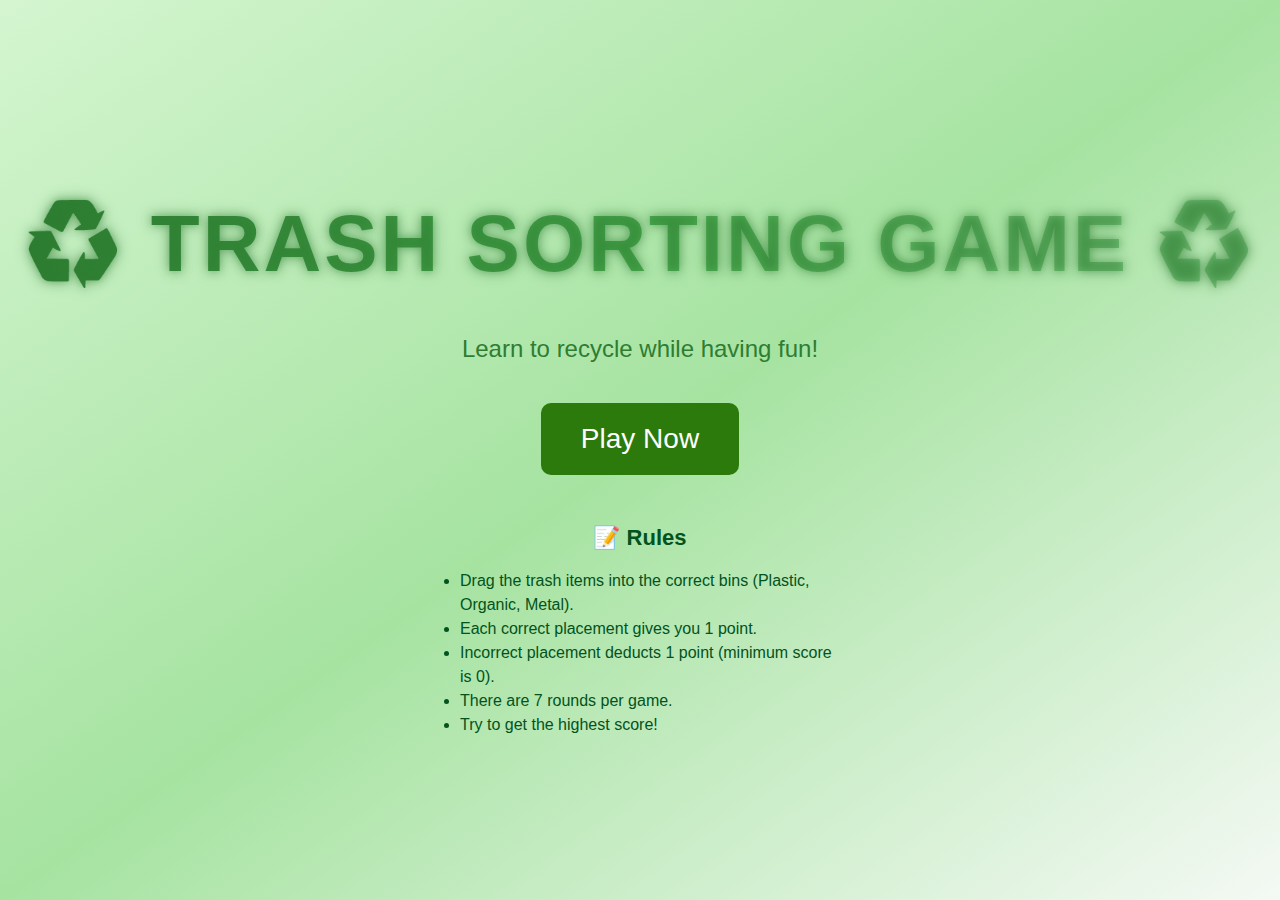
<file: index.html>
<!DOCTYPE html>
<html lang="en">
<head>
  <meta charset="UTF-8">
  <meta name="viewport" content="width=device-width, initial-scale=1.0, maximum-scale=1.0, user-scalable=no">
  <title>Trash Sorting Game</title>
  <link rel="stylesheet" href="style.css">
</head>
<body class="start-page">
  <h1 class="game-title">♻️ Trash Sorting Game ♻️</h1>
  <p class="tagline">Learn to recycle while having fun!</p>

  <div class="start-container">
    <button class="play-btn" onclick="startGame()">Play Now</button>

    <!-- Rules section -->
    <div class="rules">
      <h2>📝 Rules</h2>
      <ul>
        <li>Drag the trash items into the correct bins (Plastic, Organic, Metal).</li>
        <li>Each correct placement gives you 1 point.</li>
        <li>Incorrect placement deducts 1 point (minimum score is 0).</li>
        <li>There are 7 rounds per game.</li>
        <li>Try to get the highest score!</li>
      </ul>
    </div>
  </div>

  <script>
    function startGame() {
      window.location.href = "game.html";
    }
  </script>
</body>
</html>
</file>
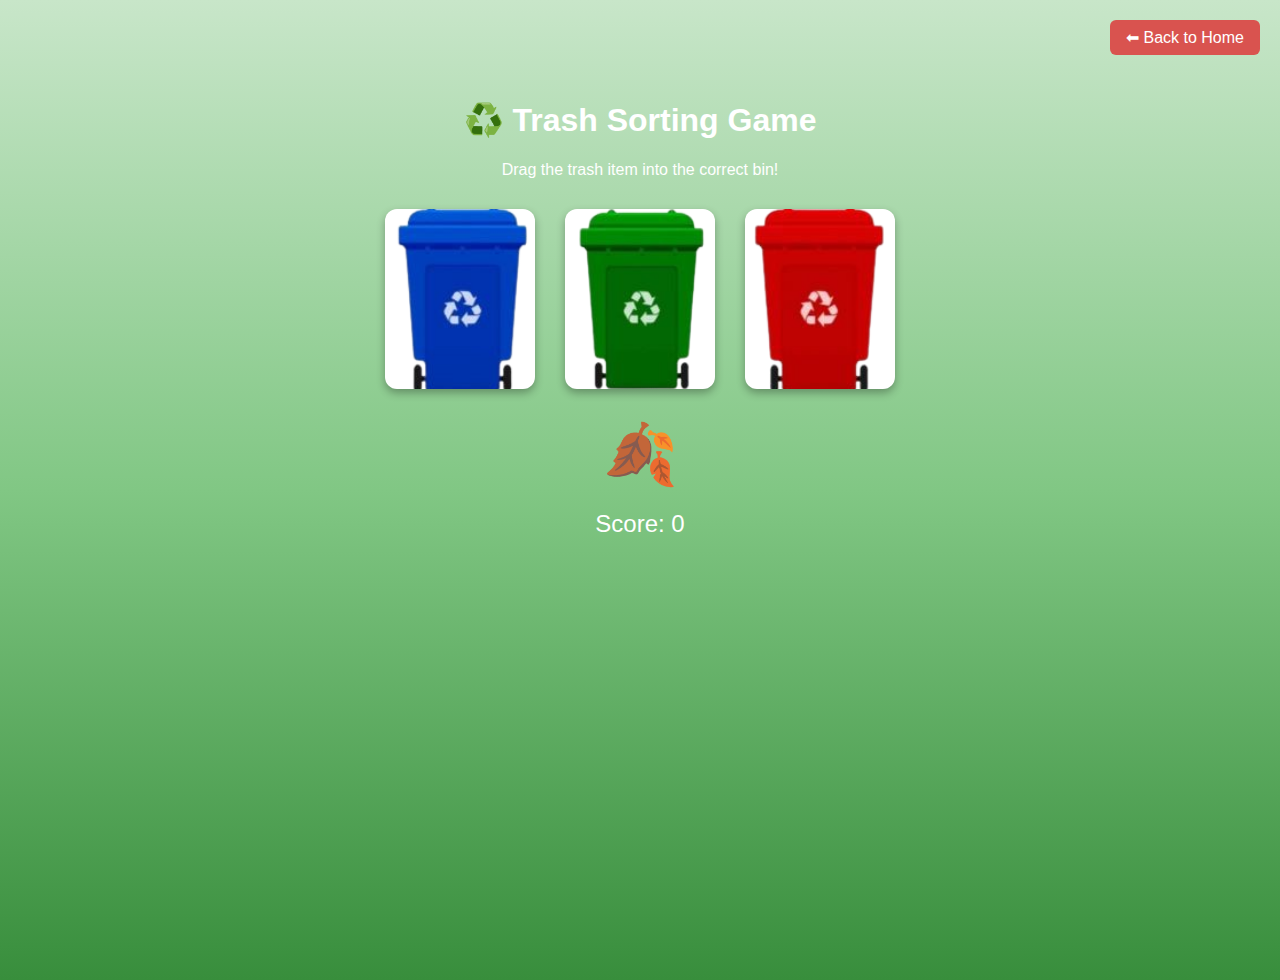
<file: game.html>
<!DOCTYPE html>
<html lang="en">
<head>
  <meta charset="UTF-8">
  <meta name="viewport" content="width=device-width, initial-scale=1.0, maximum-scale=1.0, user-scalable=no">
  <title>Trash Sorting Game - Play</title>
  <link rel="stylesheet" href="style.css">
</head>
<body class="game-page">

  <!-- Back button -->
  <div class="back-container">
    <button class="back-btn" onclick="goHome()">⬅ Back to Home</button>
  </div>

  <h1>♻️ Trash Sorting Game</h1>
  <p>Drag the trash item into the correct bin!</p>

  <div class="game-container">
    <div class="bin" data-type="plastic">
      <img src="plastic-bin.png" alt="Plastic Bin">
    </div>
    <div class="bin" data-type="organic">
      <img src="organic-bin.png" alt="Organic Bin">
    </div>
    <div class="bin" data-type="metal">
      <img src="metal-bin.png" alt="Metal Bin">
    </div>
  </div>

  <div class="items"></div>

  <div id="score">Score: 0</div>

  <!-- Popup box -->
  <div id="popup" class="popup">
  <div class="popup-content">
    <p id="popup-message"></p>
    <div class="popup-buttons"></div>
  </div>
</div>

  <script src="script.js"></script>
  <script>
    function goHome() {
      window.location.href = "index.html";
    }
  </script>
</body>
</html>
</file>
<file: style.css>
/* ==============================
   GENERAL STYLES
============================== */
body {
  margin: 0;
  font-family: Arial, sans-serif;
  text-align: center;
  font-size: 16px;
}

/* ==============================
   START PAGE
============================== */
.start-page {
  display: flex;
  flex-direction: column;
  justify-content: center;
  align-items: center;
  height: 100vh;
  background: linear-gradient(to bottom right, #d4f5d0, #a6e3a1, #f4f9f4);
}

.game-title {
  font-size: clamp(40px, 8vw, 80px);
  font-weight: bold;
  text-align: center;
  text-transform: uppercase;
  letter-spacing: 3px;
  margin-bottom: 20px;
  color: #2e7d32; /* fallback */
  text-shadow: 0 0 8px rgba(46,125,50,.5), 0 0 15px rgba(46,125,50,.4);
  animation: glow 2s infinite alternate;
}

@supports ((-webkit-background-clip: text) or (background-clip: text)) {
  .game-title {
    background-image: linear-gradient(90deg, #2e7d32, #4caf50, #81c784);
    -webkit-background-clip: text;
    background-clip: text;
    -webkit-text-fill-color: transparent;
    color: transparent;
  }
}

@keyframes glow {
  from { text-shadow: 0 0 5px rgba(46,125,50,.6), 0 0 10px rgba(46,125,50,.4); }
  to   { text-shadow: 0 0 15px rgba(46,125,50,.9), 0 0 25px rgba(46,125,50,.7); }
}

.tagline {
  font-size: clamp(16px, 4vw, 24px);
  color: #2e7d32;
  margin-bottom: 40px;
}

.play-btn {
  font-size: clamp(18px, 4vw, 28px);
  padding: clamp(10px, 2vw, 20px) clamp(20px, 5vw, 40px);
  border: none;
  border-radius: 10px;
  background: #2b7a0b;
  color: white;
  cursor: pointer;
  transition: transform 0.2s, background 0.2s;
}

.play-btn:hover {
  background: #248f0a;
  transform: scale(1.05);
}

/* ==============================
   RULES BOX
============================== */
.rules {
  margin-top: 30px;
  text-align: left;
  max-width: 400px;
  background: rgba(255, 255, 255, 0); /* transparent */
  color: #02531d;
  padding: 20px 25px;
  border-radius: 12px;
}

.rules h2 {
  margin-top: 0;
  font-size: clamp(18px, 4vw, 22px);
  text-align: center;
}

.rules ul {
  margin: 10px 0 0 20px;
  padding: 0;
  list-style-type: disc;
  font-size: clamp(14px, 3.5vw, 16px);
  line-height: 1.5;
}

/* ==============================
   GAME PAGE
============================== */
.game-page {
  min-height: 100vh;
  background: linear-gradient(to bottom, #c8e6c9, #81c784, #388e3c);
  background-size: cover;
  background-position: center;
  color: #fff;
  padding-top: 80px;
}

.game-container {
  display: flex;
  justify-content: center;
  gap: 30px;
  margin: 30px 0;
  flex-wrap: nowrap; /* default desktop */
}

.bin {
  width: clamp(100px, 20vw, 150px);
  height: clamp(120px, 25vw, 180px);
  border: none;
  border-radius: 12px;
  overflow: hidden;
  display: flex;
  justify-content: center;
  align-items: center;
  box-shadow: 0 4px 8px rgba(0,0,0,0.3);
  background: #fff;
}

.bin img {
  width: 100%;
  height: 100%;
  object-fit: cover;
  border-radius: 12px;
  display: block;
}

.items {
  display: flex;
  justify-content: center;
  gap: 20px;
  margin: 20px;
  flex-wrap: wrap;
}

.item {
  font-size: clamp(30px, 6vw, 60px);
  cursor: grab;
  user-select: none;
  transition: transform 0.2s;
}

.item:active {
  cursor: grabbing;
  transform: scale(1.2);
}

.item.selected {
  border: 3px solid #ffeb3b;
  background: rgba(255,235,59,0.12);
  border-radius: 10px;
  padding: 6px;
  transform: scale(1.08);
  transition: transform 0.12s;
}

#score {
  font-size: clamp(18px, 4vw, 24px);
  margin-top: 20px;
}

/* ==============================
   POPUP BOX
============================== */
.popup {
  display: none;
  position: fixed;
  top: 0;
  left: 0;
  width: 100%;
  height: 100%;
  background: rgba(0,0,0,0.5);
  justify-content: center;
  align-items: center;
  z-index: 1000;
  opacity: 0;
  transition: opacity 0.3s ease;
}

.popup.show {
  display: flex;
  opacity: 1;
}

.popup-content {
  background: #fff;
  color: #333;
  padding: 25px 35px;
  border-radius: 15px;
  text-align: center;
  max-width: 350px;
  width: 80%;
  transform: scale(0.8);
  opacity: 0;
  animation: popupIn 0.35s ease forwards;
  box-shadow: 0 8px 25px rgba(0,0,0,0.2);
}

@keyframes popupIn {
  from { transform: scale(0.8); opacity: 0; }
  to { transform: scale(1); opacity: 1; }
}

.popup-buttons button {
  margin-top: 15px;
  padding: 10px 18px;
  border: none;
  border-radius: 8px;
  background: #4caf50;
  color: white;
  font-weight: bold;
  cursor: pointer;
  transition: transform 0.15s ease, background 0.25s;
}

.popup-buttons button:hover {
  background: #388e3c;
  transform: scale(1.05);
}

/* ==============================
   BACK BUTTON
============================== */
.back-container {
  position: fixed;
  top: 20px;
  right: 20px;
  z-index: 1000;
}

.back-btn {
  font-size: clamp(14px, 3vw, 16px);
  padding: clamp(6px, 1.5vw, 8px) clamp(12px, 3vw, 16px);
  border: none;
  border-radius: 6px;
  background: #d9534f;
  color: white;
  cursor: pointer;
  transition: transform 0.2s, background 0.2s;
}

.back-btn:hover {
  background: #c9302c;
  transform: scale(1.05);
}

/* ==============================
   RESPONSIVE: MOBILE / TABLET
============================== */
@media (max-width: 768px) {
  .game-container {
    flex-wrap: wrap;
    gap: 15px;
    margin: 20px 10px;
  }

  .bin {
    width: 25vw;
    height: 30vw;
  }

  .item {
    font-size: clamp(30px, 10vw, 50px);
  }

  #score {
    font-size: 5vw;
  }

  .back-btn {
    font-size: 4vw;
    padding: 5px 10px;
  }

  .game-title {
    font-size: 10vw;
  }

  .tagline {
    font-size: 4vw;
  }

  .play-btn {
    font-size: 5vw;
    padding: 3vw 5vw;
  }

  .rules {
    max-width: 90vw;
    font-size: 3.5vw;
    padding: 4vw;
  }
}
</file>
